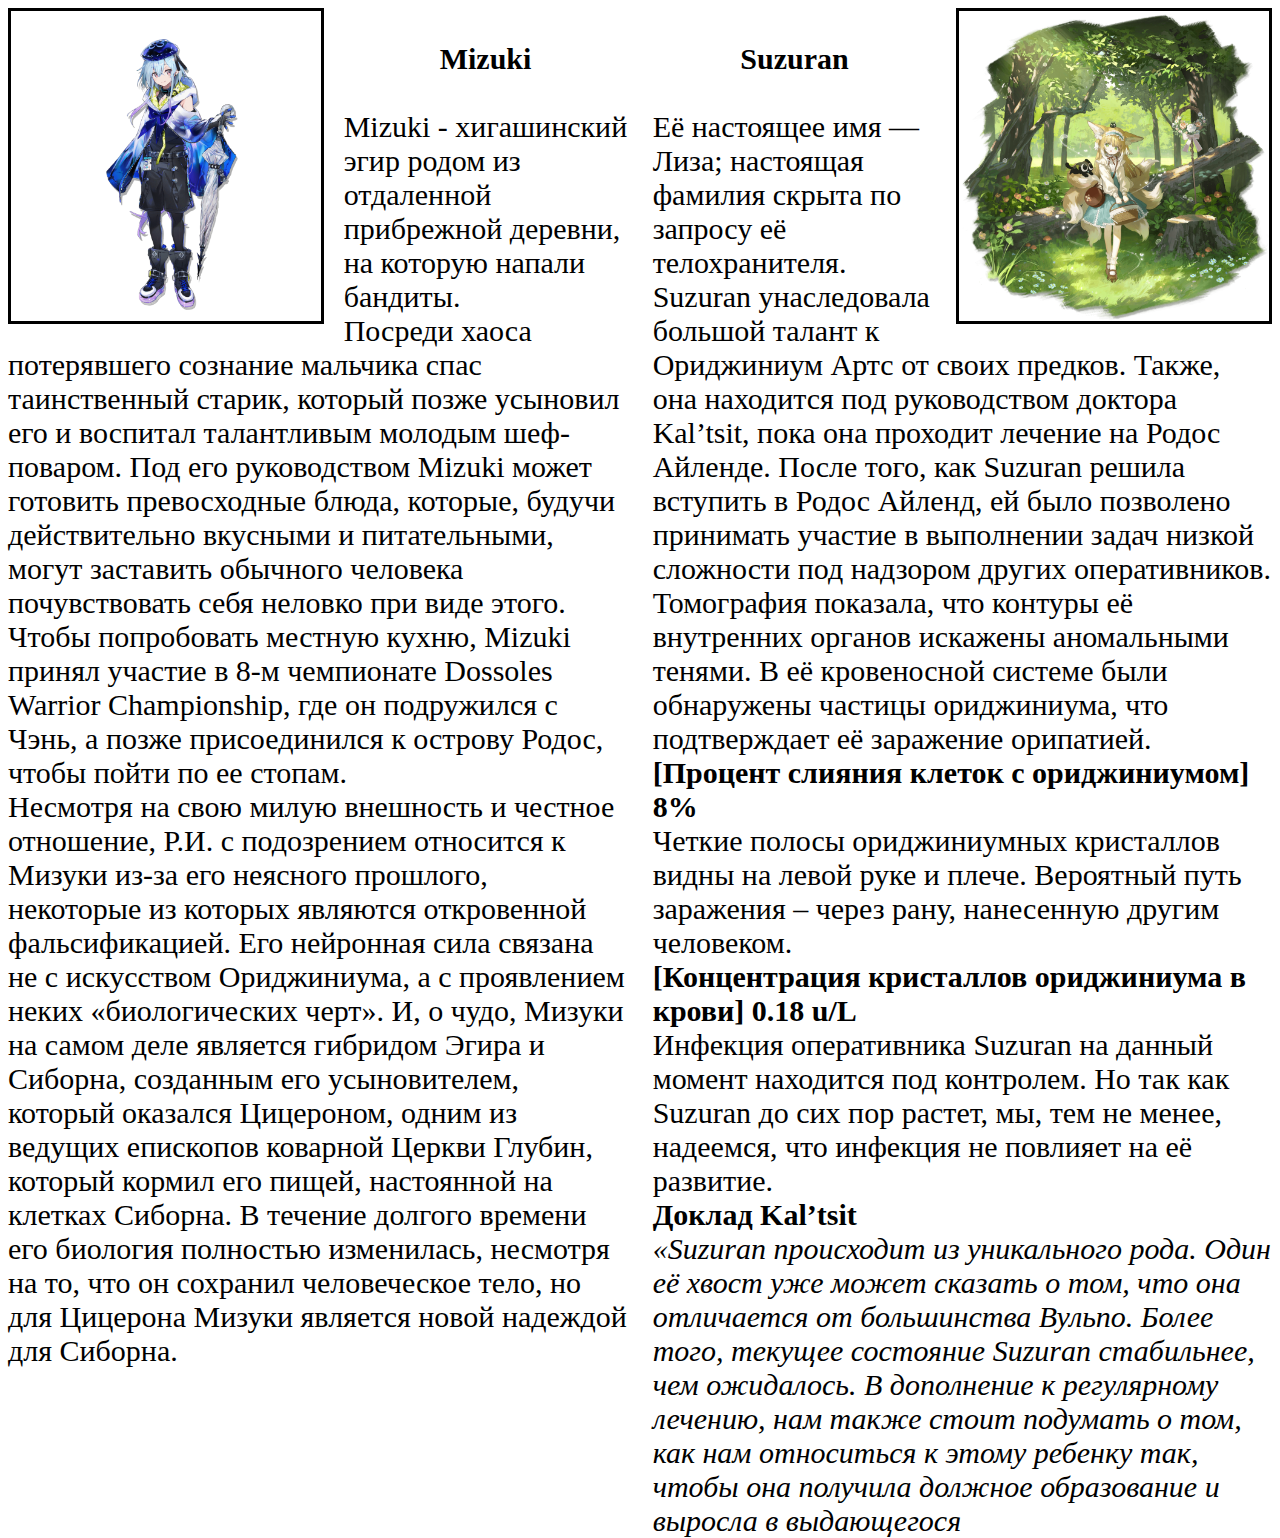
<file: arknights/index.html>
<!DOCTYPE html>
<html lang="ru, en">
<head>
	<title>My page</title>
	<meta charset="UTF-8">
  	<meta name="viewport" content="width=device-width, initial-scale=1.0">
	<style>@import "css/style.css"</style>
</head>

<body>
	<div class="content">
		<div class="leftdiv">
			<img src="img/Mizuki.png" class="leftimg" alt="Left Image" style="margin-right: 20px; margin-bottom: 10px;">
			<t3>
				<center><b>Mizuki</b></center><br>
				Mizuki - хигашинский эгир родом из отдаленной прибрежной деревни, на которую напали бандиты.<br>
				Посреди хаоса потерявшего сознание мальчика спас таинственный старик, который позже усыновил его и воспитал талантливым молодым шеф-поваром. Под его руководством Mizuki может готовить превосходные блюда, которые, будучи действительно вкусными и питательными, могут заставить обычного человека почувствовать себя неловко при виде этого. Чтобы попробовать местную кухню, Mizuki принял участие в 8-м чемпионате Dossoles Warrior Championship, где он подружился с Чэнь, а позже присоединился к острову Родос, чтобы пойти по ее стопам.<br>
				Несмотря на свою милую внешность и честное отношение, Р.И. с подозрением относится к Мизуки из-за его неясного прошлого, некоторые из которых являются откровенной фальсификацией. Его нейронная сила связана не с искусством Ориджиниума, а с проявлением неких «биологических черт». И, о чудо, Мизуки на самом деле является гибридом Эгира и Сиборна, созданным его усыновителем, который оказался Цицероном, одним из ведущих епископов коварной Церкви Глубин, который кормил его пищей, настоянной на клетках Сиборна. В течение долгого времени его биология полностью изменилась, несмотря на то, что он сохранил человеческое тело, но для Цицерона Мизуки является новой надеждой для Сиборна.
			</t3>
        </div>
        <div class="rightdiv">
        	<img src="img/Suzuran.png" class="rightimg" alt="Right Image" style="margin-left: 20px; margin-bottom: 10px;">
            <t3>
            	<center><b>Suzuran</b></center><br>
            	Её настоящее имя — Лиза; настоящая фамилия скрыта по запросу её телохранителя. Suzuran унаследовала большой талант к Ориджиниум Артс от своих предков. Также, она находится под руководством доктора Kal’tsit, пока она проходит лечение на Родос Айленде. После того, как Suzuran решила вступить в Родос Айленд, ей было позволено принимать участие в выполнении задач низкой сложности под надзором других оперативников.<br>
            	Томография показала, что контуры её внутренних органов искажены аномальными тенями. В её кровеносной системе были обнаружены частицы ориджиниума, что подтверждает её заражение орипатией.<br>
				<b>[Процент слияния клеток с ориджиниумом] 8%</b><br>
				Четкие полосы ориджиниумных кристаллов видны на левой руке и плече. Вероятный путь заражения – через рану, нанесенную другим человеком.<br>
				<b>[Концентрация кристаллов ориджиниума в крови] 0.18 u/L</b><br>
				Инфекция оперативника Suzuran на данный момент находится под контролем. Но так как Suzuran до сих пор растет, мы, тем не менее, надеемся, что инфекция не повлияет на её развитие.<br>
				<b>Доклад Kal’tsit</b><br>
				<i>«Suzuran происходит из уникального рода. Один её хвост уже может сказать о том, что она отличается от большинства Вульпо. Более того, текущее состояние Suzuran стабильнее, чем ожидалось. В дополнение к регулярному лечению, нам также стоит подумать о том, как нам относиться к этому ребенку так, чтобы она получила должное образование и выросла в выдающегося
				</i>
			</t3>
        </div>
    </div>
</body>
</html>
</file>
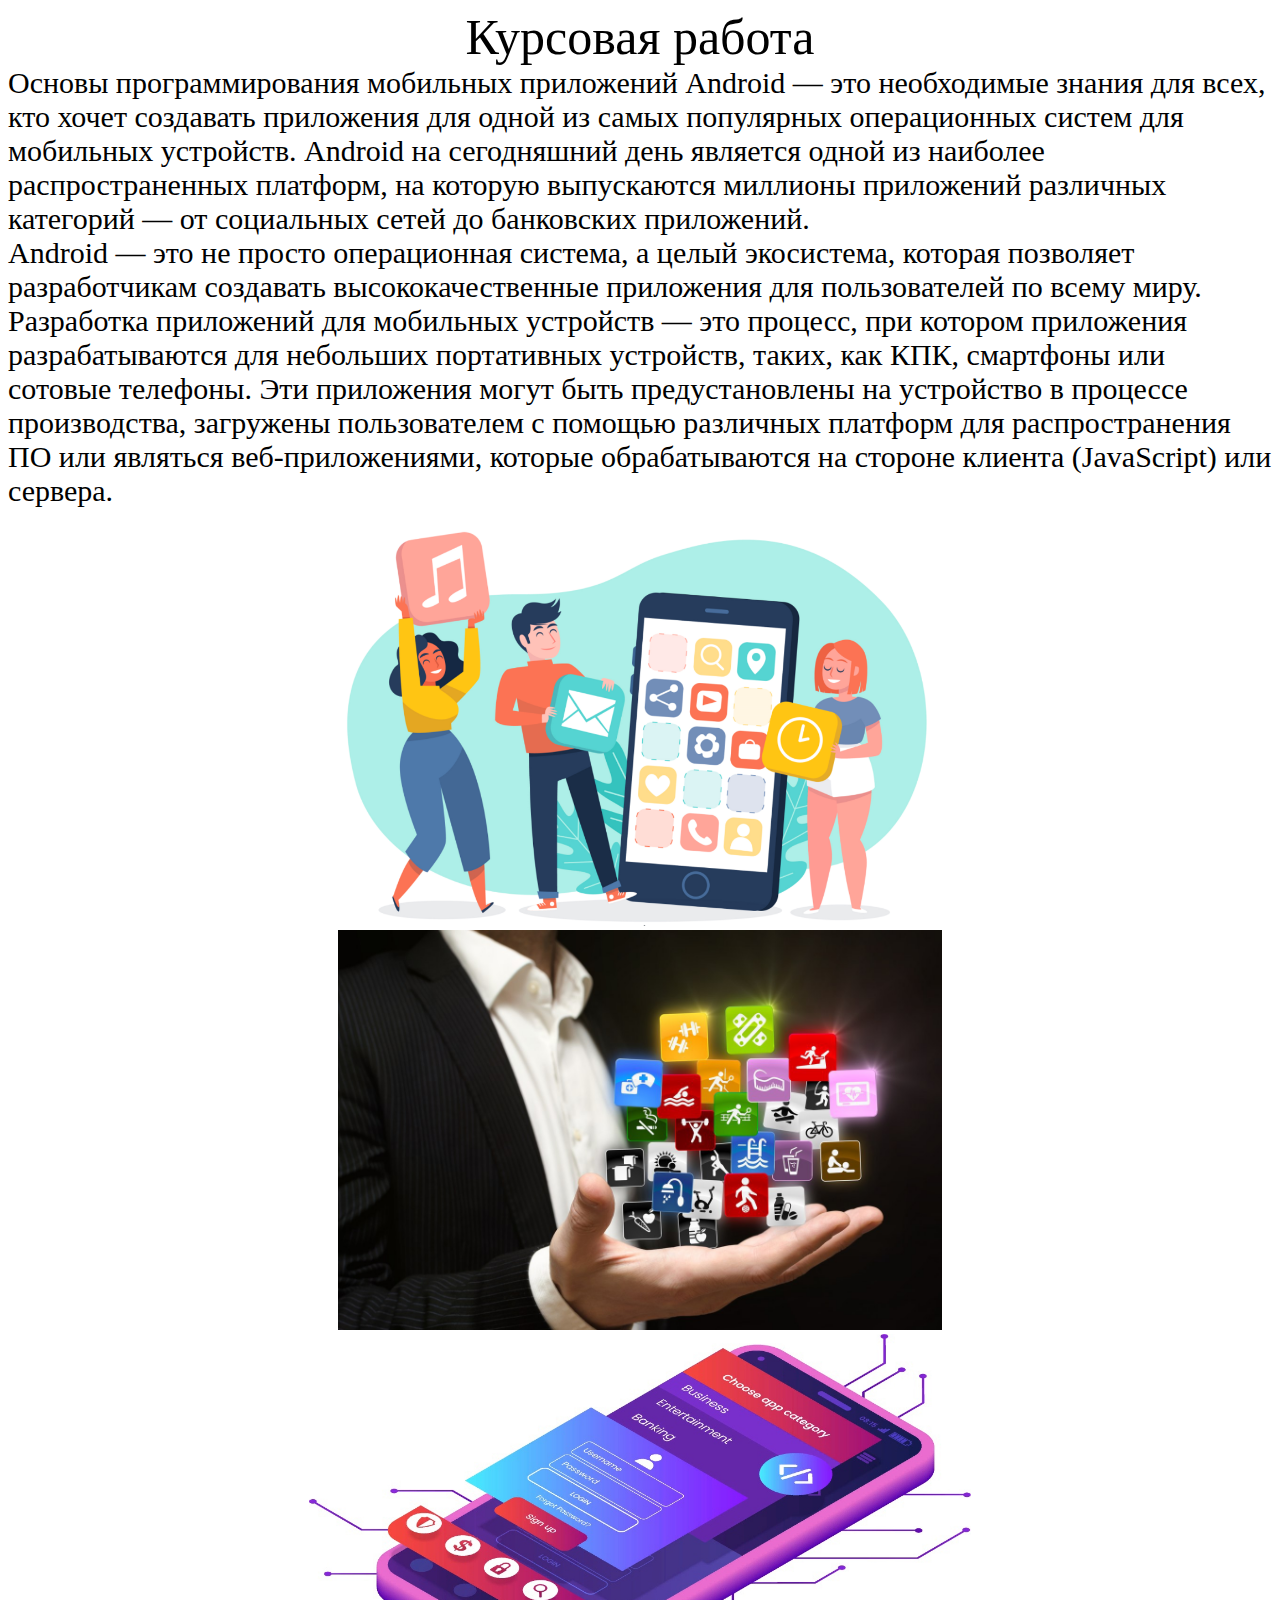
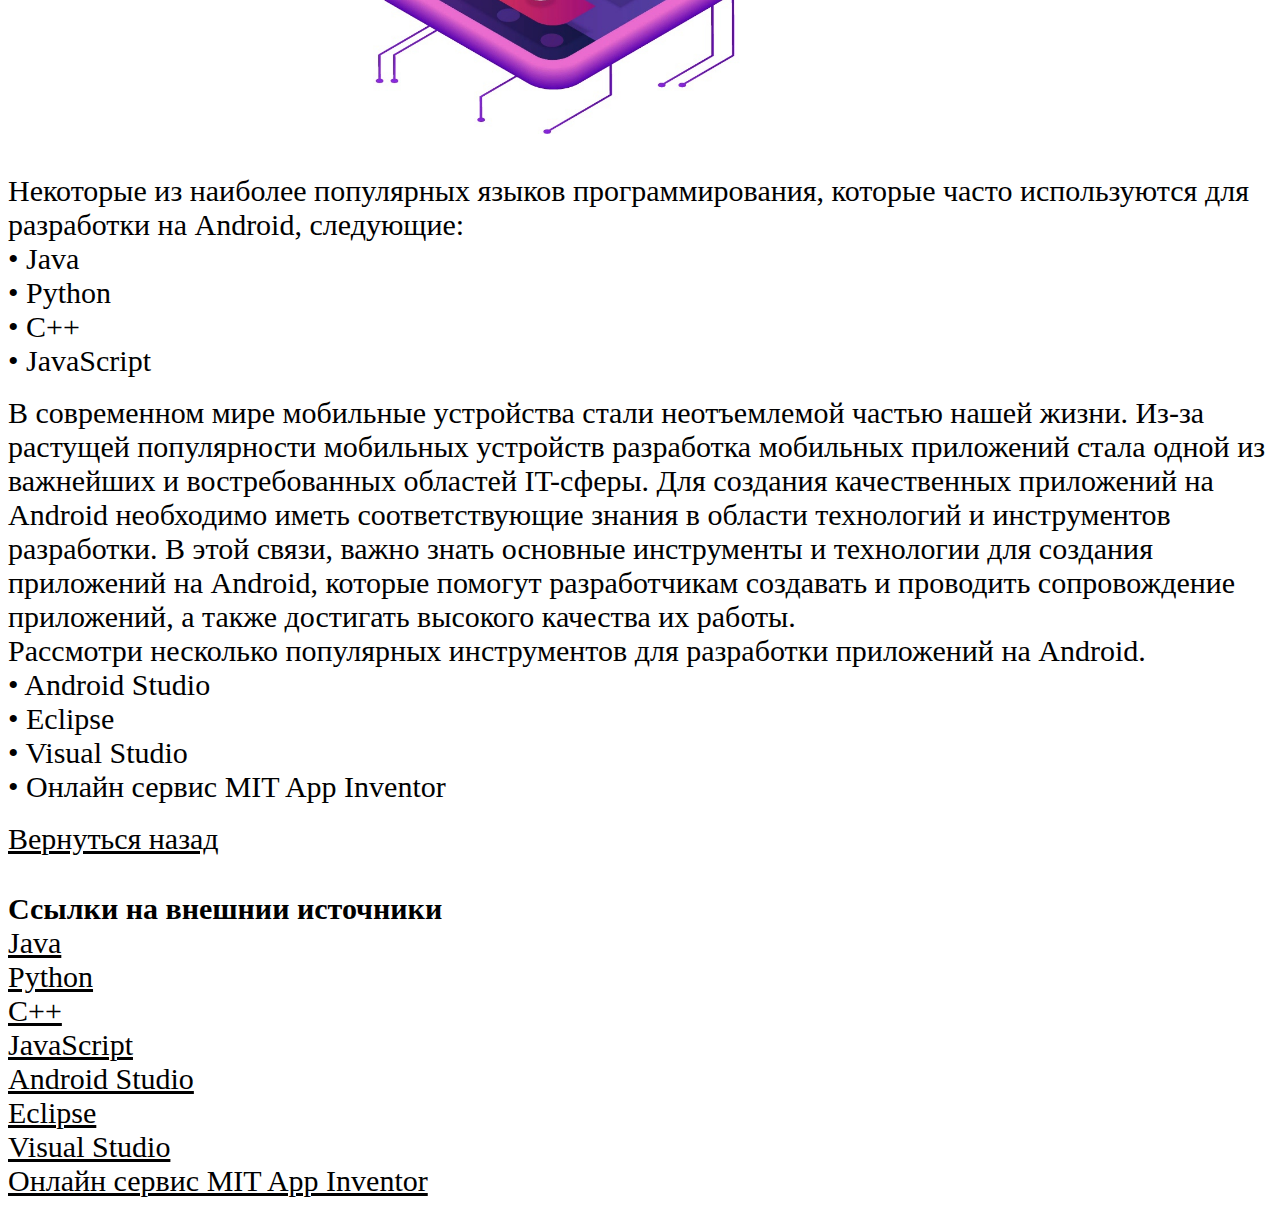
<file: coursework/index.html>
<!DOCTYPE html>
<html>
<head lang="ru, en">
	<title>My page</title>
	<meta charset="UTF-8">
  	<meta name="viewport" content="width=device-width, initial-scale=1.0">
	<link rel="stylesheet" href="css/style.css">
</head>

<body>
	<div>
		<center>
			<t5>Курсовая работа</t5>
		</center>
	</div>
	<div>
		<t3>
			Основы программирования мобильных приложений Android — это необходимые знания для всех, кто хочет создавать приложения для одной из самых популярных операционных систем для мобильных устройств. Android на сегодняшний день является одной из наиболее распространенных платформ, на которую выпускаются миллионы приложений различных категорий — от социальных сетей до банковских приложений.<br>
			Android — это не просто операционная система, а целый экосистема, которая позволяет разработчикам создавать высококачественные приложения для пользователей по всему миру.<br>
			Разработка приложений для мобильных устройств — это процесс, при котором приложения разрабатываются для небольших портативных устройств, таких, как КПК, смартфоны или сотовые телефоны. Эти приложения могут быть предустановлены на устройство в процессе производства, загружены пользователем с помощью различных платформ для распространения ПО или являться веб-приложениями, которые обрабатываются на стороне клиента (JavaScript) или сервера.
		</t3><br><br>
		<center>
			<img src="img/img1.png" height="400px">
			<img src="img/img2.png" height="400px">
			<img src="img/img3.png" height="400px">
		</center><br><br>
		<t3>
			Некоторые из наиболее популярных языков программирования, которые часто используются для разработки на Android, следующие:<br>
			•	Java<br>
			•	Python<br>
			•	C++<br>
			•	JavaScript
		</t3><br><br>
		<t3>
			В современном мире мобильные устройства стали неотъемлемой частью нашей жизни. Из-за растущей популярности мобильных устройств разработка мобильных приложений стала одной из важнейших и востребованных областей IT-сферы. Для создания качественных приложений на Android необходимо иметь соответствующие знания в области технологий и инструментов разработки. В этой связи, важно знать основные инструменты и технологии для создания приложений на Android, которые помогут разработчикам создавать и проводить сопровождение приложений, а также достигать высокого качества их работы.<br>
			Рассмотри несколько популярных инструментов для разработки приложений на Android.<br>
			•	Android Studio<br>
			•	Eclipse<br>
			•	Visual Studio<br>
			•	Онлайн сервис MIT App Inventor
		</t3><br><br>
		<t3>
			<a class="link1" href="../index.html">Вернуться назад</a><br>
		</t3><br><br>
	</div>
	<div>
		<t3>
			<b>Ссылки на внешнии источники</b><br>
			<a class="link1" href="https://ru.wikipedia.org/wiki/Java" target="_blank">Java</a><br>
			<a class="link1" href="https://ru.wikipedia.org/wiki/Python" target="_blank">Python</a><br>
			<a class="link1" href="https://ru.wikipedia.org/wiki/C++" target="_blank">C++</a><br>
			<a class="link1" href="https://ru.wikipedia.org/wiki/JavaScript" target="_blank">JavaScript</a><br>
			<a class="link1" href="https://ru.wikipedia.org/wiki/Android_Studio" target="_blank">Android Studio</a><br>
			<a class="link1" href="https://ru.wikipedia.org/wiki/Eclipse_(%D1%81%D1%80%D0%B5%D0%B4%D0%B0_%D1%80%D0%B0%D0%B7%D1%80%D0%B0%D0%B1%D0%BE%D1%82%D0%BA%D0%B8)" target="_blank">Eclipse</a><br>
			<a class="link1" href="https://ru.wikipedia.org/wiki/Microsoft_Visual_Studio" target="_blank">Visual Studio</a><br>
			<a class="link1" href="https://ru.wikipedia.org/wiki/App_Inventor" target="_blank">Онлайн сервис MIT App Inventor</a><br>
		</t3>
	</div>
</body>
</html>
</file>
<file: coursework/css/style.css>
t5 {
	font-size: 50px;
	color: black;
}

t4 {
	font-size: 40px;
	color: black;
}

t3 {
	font-size: 30px;
	color: black;
}

t2 {
	font-size: 20px;
	color: black;
}

t1 {
	font-size: 10px;
	color: black;
}

table {
  width: 100%;
  border-collapse: collapse;
  border-width: 3px;
  border-color: black;
  border-style: solid;
}
th, td {
	border-collapse: collapse;
  border-width: 3px;
  border-color: black;
  border-style: solid;
}
tr:hover {
  background-color: #e5e5e5;
}

.link1{
	color: black;
	text-decoration: true;
}
.link1:hover{
	color: purple;
}

.linkTable{
	text-align: center;
	color: black;
	text-decoration: none;
}
</file>
